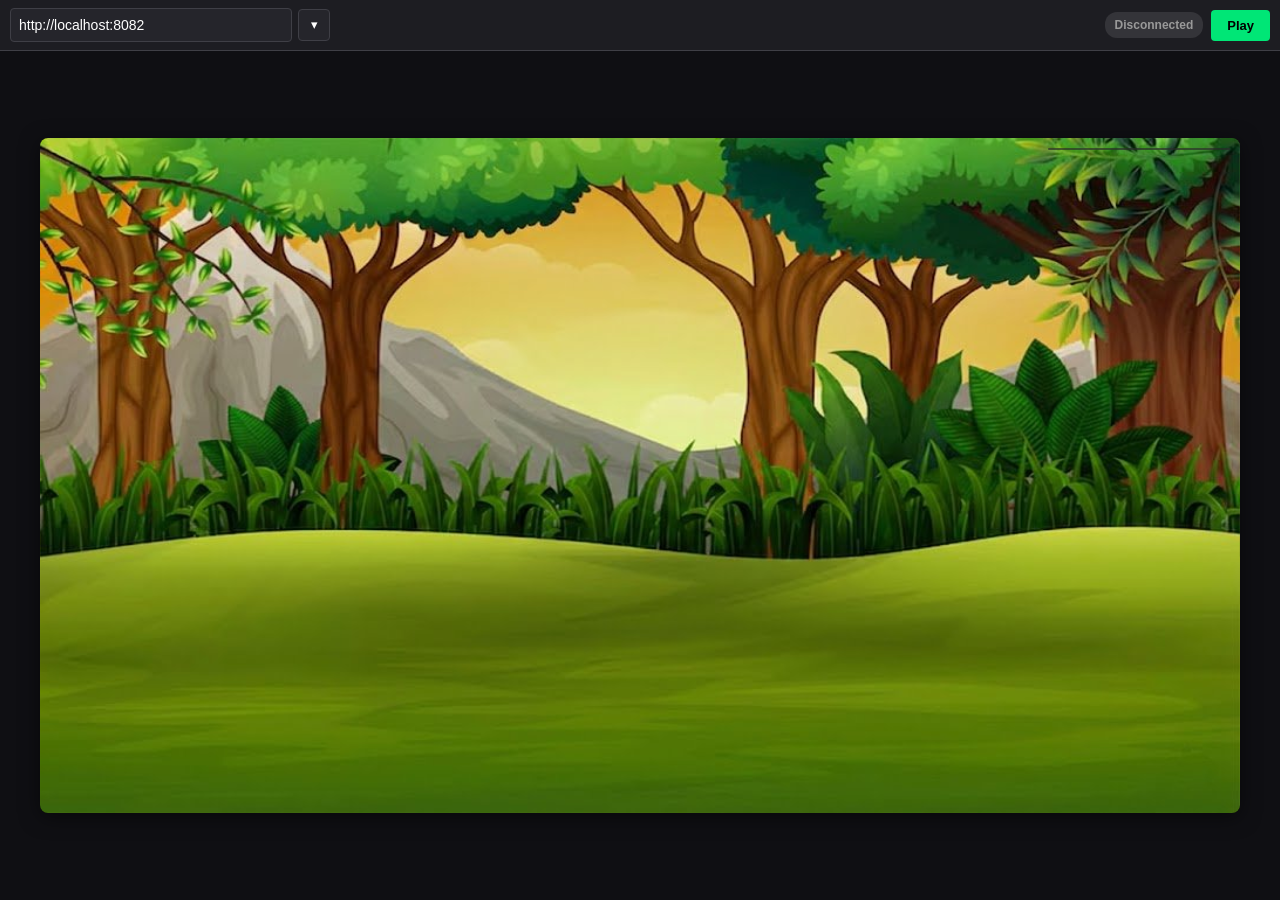
<file: game_client/index.html>
<!DOCTYPE html>
<html lang="en">
<head>
    <meta charset="UTF-8">
    <meta name="viewport" content="width=device-width, initial-scale=1.0, maximum-scale=1.0, user-scalable=no, viewport-fit=cover">
    <title>Pinecone Squirrels</title>
    <link rel="stylesheet" href="style.css?v=6">
    <script src="babylon.js"></script>
    <script src="socket.io.min.js"></script>
</head>
<body>
    <div id="ui-bar">
        <div class="input-group">
            <div id="ipCombo" class="ip-combo">
                <div class="ip-input-row">
                    <input id="apiBase" placeholder="http://" value="http://localhost:8082" type="text" autocomplete="off">
                    <button id="ipDropdownBtn" class="ip-dropdown-btn" type="button" aria-label="IP History">▾</button>
                </div>
                <div id="ipDropdown" class="ip-dropdown hidden"></div>
            </div>
        </div>
        <div class="control-group">
            <span id="status" class="status-badge disconnected">Disconnected</span>
            <button id="connectBtn" class="btn primary">Play</button>
            <button id="disconnectBtn" class="btn danger" style="display:none;">Stop</button>
        </div>
    </div>
    
    <div id="game-container">
        <div class="game-stage">
            <div id="ui-layer"></div>
            <div id="leaderboard"></div>
            <canvas id="renderCanvas"></canvas>
        </div>
    </div>

    <script src="network.js"></script>
    <script src="game.js"></script>
    <script src="main.js"></script>
</body>
</html>
</file>
<file: game_client/style.css>
:root {
    --bg-color: #0f0f13;
    --panel-bg: rgba(30, 30, 35, 0.95);
    --text-color: #ffffff;
    --primary-color: #00e676;
    --danger-color: #ff1744;
    --input-bg: #25252b;
    --border-color: #3f3f46;
    --ui-bar-height: 60px;
}

html, body {
    margin: 0;
    padding: 0;
    width: 100%;
    height: 100%;
    max-height: 100vh;
    background: var(--bg-color);
    font-family: sans-serif;
    overflow: hidden;
    display: flex;
    flex-direction: column;
}

#ui-bar {
    flex: 0 0 auto;
    background: var(--panel-bg);
    padding: 8px 10px;
    border-bottom: 1px solid var(--border-color);
    display: flex;
    flex-wrap: nowrap;
    gap: 10px;
    align-items: center;
    justify-content: space-between;
    z-index: 20;
    position: sticky;
    top: 0;
    width: 100%;
    box-sizing: border-box;
}

.input-group, .control-group {
    display: flex;
    gap: 8px;
    align-items: center;
}

.input-group {
    flex: 1 1 auto;
    min-width: 0;
}

.control-group {
    flex: 0 0 auto;
}

.ip-combo {
    position: relative;
    width: 100%;
    max-width: 320px;
}

.ip-input-row {
    display: flex;
    align-items: center;
    gap: 6px;
    width: 100%;
}

input {
    padding: 8px;
    border: 1px solid var(--border-color);
    background: var(--input-bg);
    color: var(--text-color);
    border-radius: 4px;
    font-size: 14px;
    outline: none;
    width: 100%;
    min-width: 0;
}

input:focus {
    border-color: var(--primary-color);
}

.ip-dropdown-btn {
    flex: 0 0 32px;
    height: 32px;
    border: 1px solid var(--border-color);
    border-radius: 4px;
    background: var(--input-bg);
    color: var(--text-color);
    cursor: pointer;
    line-height: 1;
    padding: 0;
}

.ip-dropdown {
    position: absolute;
    top: calc(100% + 6px);
    left: 0;
    width: 100%;
    background: #1b1b22;
    border: 1px solid var(--border-color);
    border-radius: 6px;
    overflow: hidden;
    z-index: 30;
    box-shadow: 0 8px 16px rgba(0, 0, 0, 0.35);
}

.ip-dropdown.hidden {
    display: none;
}

.ip-item {
    display: flex;
    align-items: center;
    gap: 8px;
    border-bottom: 1px solid rgba(255, 255, 255, 0.06);
}

.ip-item:last-child {
    border-bottom: none;
}

.ip-item-select,
.ip-item-remove {
    border: none;
    background: transparent;
    color: var(--text-color);
    cursor: pointer;
}

.ip-item-select {
    flex: 1;
    text-align: left;
    padding: 10px;
    font-size: 13px;
    white-space: nowrap;
    overflow: hidden;
    text-overflow: ellipsis;
}

.ip-item-select:hover {
    background: rgba(255, 255, 255, 0.06);
}

.ip-item-remove {
    width: 32px;
    height: 32px;
    margin-right: 6px;
    border-radius: 4px;
    font-size: 18px;
    line-height: 1;
    color: #bbb;
}

.ip-item-remove:hover {
    background: rgba(255, 23, 68, 0.2);
    color: #fff;
}

.ip-empty {
    padding: 10px;
    color: #888;
    font-size: 12px;
}

.btn {
    padding: 8px 16px;
    cursor: pointer;
    color: #000;
    border: none;
    border-radius: 4px;
    font-size: 13px;
    font-weight: bold;
    white-space: nowrap;
}

.btn.primary { background: var(--primary-color); }
.btn.danger { background: var(--danger-color); color: #fff; }

.status-badge {
    padding: 6px 10px;
    border-radius: 12px;
    font-size: 12px;
    font-weight: bold;
    white-space: nowrap;
}

.status-badge.connected { background: rgba(0, 230, 118, 0.2); color: var(--primary-color); }
.status-badge.disconnected { background: rgba(255, 255, 255, 0.1); color: #999; }

#game-container {
    flex: 1 1 auto;
    position: relative;
    width: 100%;
    height: 100%;
    display: flex;
    align-items: center;
    justify-content: center;
    overflow: hidden;
    padding: 0;
}

.game-stage {
    width: 100%;
    max-width: min(1200px, calc((100vh - var(--ui-bar-height)) * (16 / 9)));
    aspect-ratio: 16 / 9;
    position: relative;
    border-radius: 8px;
    overflow: hidden;
    background: #000;
    box-shadow: 0 4px 20px rgba(0,0,0,0.5);
    max-height: calc(100vh - var(--ui-bar-height));
}

@media (max-width: 600px) {
    .game-stage {
        border-radius: 0;
        width: 100%;
        max-width: 100%;
    }
}

canvas {
    width: 100%;
    height: 100%;
    display: block;
    outline: none;
}

#ui-layer {
    position: absolute;
    top: 0;
    left: 0;
    width: 100%;
    height: 100%;
    pointer-events: none;
    z-index: 10;
}

.player-label {
    position: absolute;
    transform: translate(-50%, -100%);
    display: flex;
    flex-direction: column;
    align-items: center;
    gap: 2px;
    will-change: top, left;
}

.player-name {
    background: rgba(0, 0, 0, 0.6);
    color: #fff;
    padding: 2px 5px;
    font-size: 11px;
    border-radius: 3px;
    white-space: nowrap;
    text-shadow: 0 1px 2px black;
}

.player-score {
    color: #fff;
    padding: 1px 6px;
    font-size: 11px;
    font-weight: bold;
    border-radius: 6px;
    min-width: 20px;
    text-align: center;
    border: 1px solid rgba(255,255,255,0.3);
    box-shadow: 0 2px 4px rgba(0,0,0,0.4);
    text-shadow: 0 1px 1px rgba(0,0,0,0.5);
}

#leaderboard {
    position: absolute;
    top: 10px;
    right: 10px;
    width: 180px;
    background: rgba(0, 0, 0, 0.6);
    backdrop-filter: blur(4px);
    border-radius: 6px;
    z-index: 15;
    pointer-events: auto;
    border: 1px solid rgba(255, 255, 255, 0.1);
    display: flex;
    flex-direction: column;
    overflow: hidden;
    transition: height 0.2s ease;
}

.lb-entry {
    position: absolute;
    width: 100%;
    height: 26px;
    display: flex;
    justify-content: space-between;
    align-items: center;
    padding: 0 10px;
    left: 0;
    transition: top 0.3s cubic-bezier(0.34, 1.56, 0.64, 1);
    box-sizing: border-box;
}

.lb-name {
    font-size: 13px;
    font-weight: bold;
    white-space: nowrap;
    overflow: hidden;
    text-overflow: ellipsis;
    max-width: 110px;
    text-shadow: 0 1px 2px black;
    cursor: pointer;
}

.lb-score {
    font-size: 13px;
    font-weight: 800;
    color: white;
    text-align: right;
}

@media (max-width: 600px) {
    #leaderboard {
        width: 120px;
        top: 5px;
        right: 5px;
    }
    
    .lb-entry {
        height: 20px;
        padding: 0 6px;
    }

    .lb-name {
        font-size: 10px;
        max-width: 70px;
    }

    .lb-score {
        font-size: 10px;
    }

    .player-name {
        font-size: 9px;
        padding: 1px 3px;
    }
    
    .player-score {
        font-size: 9px;
        padding: 1px 4px;
    }
}
</file>
